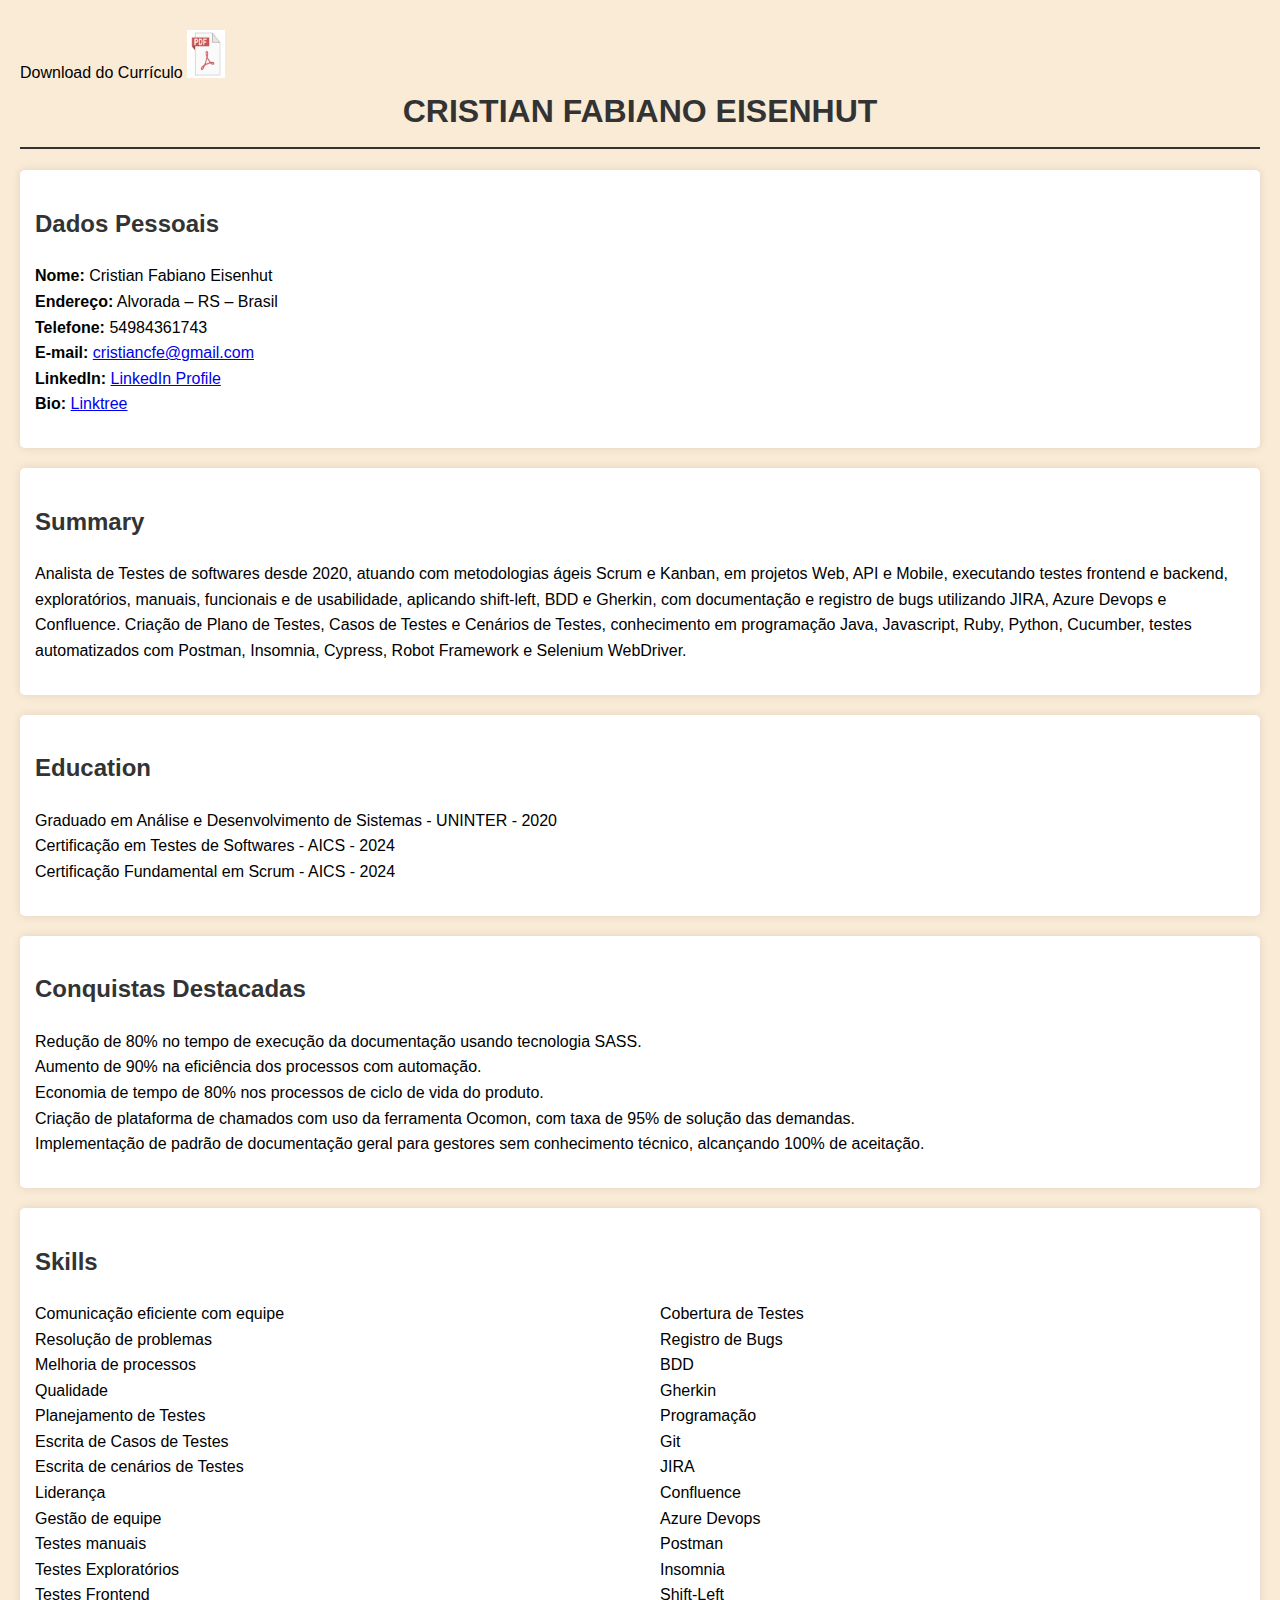
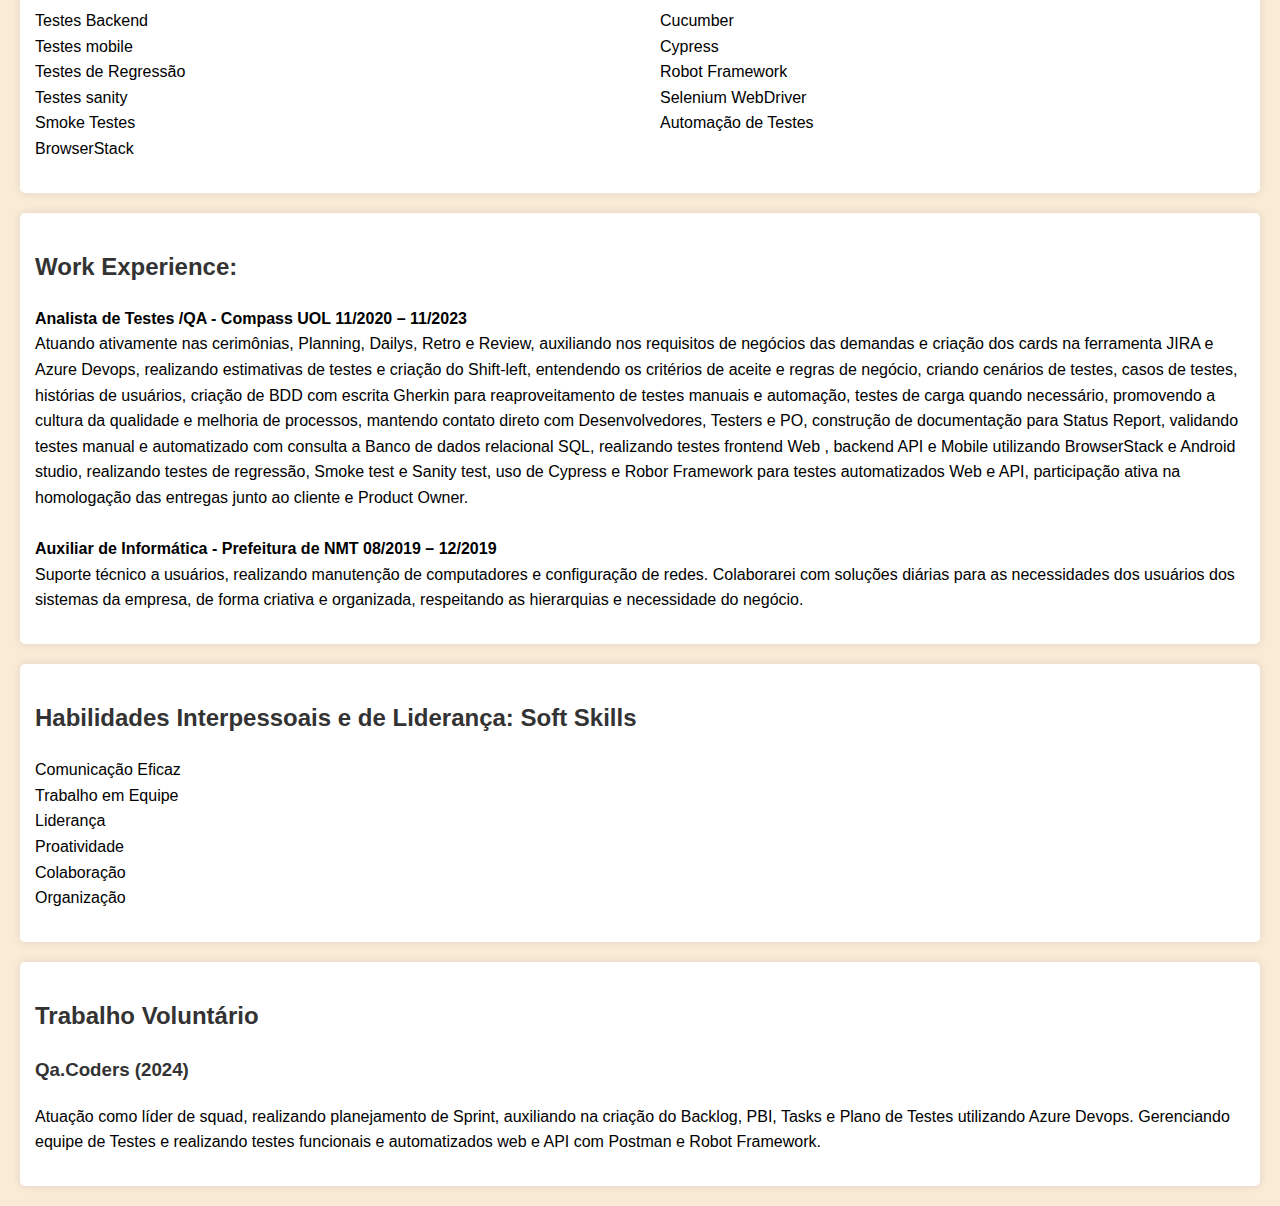
<file: index.html>
<!DOCTYPE html>
<html lang="pt-br">

<head>
    <meta charset="UTF-8">
    <link rel="stylesheet" href="./css/estilo.css">
    <link rel="preconnect" href="https://fonts.googleapis.com">
    <link rel="preconnect" href="https://fonts.gstatic.com" crossorigin>
    <link href="https://fonts.googleapis.com/css2?family=Hind+Siliguri:wght@700&display=swap" rel="stylesheet">
    
    <meta name="description" content="Currículo de Cristian Fabiano Eisenhut - Analista de Testes Junior/Pleno">
    <meta name="keywords" content="currículo, Cristian Fabiano Eisenhut, Analista de Testes, QA, Testes de Software, Web, API, Mobile">
    <meta name="author" content="Cristian Fabiano Eisenhut">
    <meta name="viewport" content="width=device-width, initial-scale=1.0">
    
    <title>Currículo de Cristian Fabiano Eisenhut</title>
</head>
<body>
    Download do Currículo
    <!-- <a href="./curriculo/curriculo-impressão.pdf"> -->
    <a href="./curriculo/Curriculo Cristian Eisenhut NOVO.pdf" target="blank">
        <img src="./img/pdf.png" alt="PDF" />
    </a>

    <h1>CRISTIAN FABIANO EISENHUT</h1>
    
    <div class="section single-column">
        <h2>Dados Pessoais</h2>
        <ul>
            <li><strong>Nome:</strong> Cristian Fabiano Eisenhut</li>
            <li><strong>Endereço:</strong> Alvorada – RS – Brasil</li>
            <li><strong>Telefone:</strong> 54984361743</li>
            <li><strong>E-mail:</strong> <a href="mailto:cristiancfe@gmail.com">cristiancfe@gmail.com</a></li>
            <li><strong>LinkedIn:</strong> <a href="https://www.linkedin.com/in/cristianeisenhut/" target="_blank">LinkedIn Profile</a></li>
            <li><strong>Bio:</strong> <a href="https://linktr.ee/cristian.eisenhut" target="_blank">Linktree</a></li>
        </ul>
    </div>

    <div class="section">
        <h2>Summary</h2>
        <p>Analista de Testes de softwares desde 2020, atuando com metodologias ágeis Scrum e Kanban, em projetos Web, API e Mobile, executando testes frontend e backend, exploratórios, manuais, funcionais e de usabilidade, aplicando shift-left, BDD e Gherkin, com documentação e registro de bugs utilizando JIRA, Azure Devops e Confluence. Criação de Plano de Testes, Casos de Testes e Cenários de Testes, conhecimento em programação Java, Javascript, Ruby, Python, Cucumber, testes automatizados com Postman, Insomnia, Cypress, Robot Framework e Selenium WebDriver.</p>
    </div>

    <div class="section single-column">
        <h2>Education</h2>
        <ul>
            <li>Graduado em Análise e Desenvolvimento de Sistemas - UNINTER - 2020</li>
            <li>Certificação em Testes de Softwares - AICS - 2024</li>
            <li>Certificação Fundamental em Scrum - AICS - 2024</li>
        </ul>
    </div>

    <div class="section single-column">
        <h2>Conquistas Destacadas</h2>
        <ul>
            <li>Redução de 80% no tempo de execução da documentação usando tecnologia SASS.</li>
            <li>Aumento de 90% na eficiência dos processos com automação.</li>
            <li>Economia de tempo de 80% nos processos de ciclo de vida do produto.</li>
            <li>Criação de plataforma de chamados com uso da ferramenta Ocomon, com taxa de 95% de solução das demandas.</li>
            <li>Implementação de padrão de documentação geral para gestores sem conhecimento técnico, alcançando 100% de aceitação.</li>
        </ul>
    </div>

    <div class="section section-skills">
        <h2>Skills</h2>
        <ul>
            <li>Comunicação eficiente com equipe</li>
            <li>Resolução de problemas</li>
            <li>Melhoria de processos</li>
            <li>Qualidade</li>
            <li>Planejamento de Testes</li>
            <li>Escrita de Casos de Testes</li>
            <li>Escrita de cenários de Testes</li>
            <li>Liderança</li>
            <li>Gestão de equipe</li>
            <li>Testes manuais</li>
            <li>Testes Exploratórios</li>
            <li>Testes Frontend</li>
            <li>Testes Backend</li>
            <li>Testes mobile</li>
            <li>Testes de Regressão</li>
            <li>Testes sanity</li>
            <li>Smoke Testes</li>
            <li>BrowserStack</li>
            <li>Cobertura de Testes</li>
            <li>Registro de Bugs</li>
            <li>BDD</li>
            <li>Gherkin</li>
            <li>Programação</li>
            <li>Git</li>
            <li>JIRA</li>
            <li>Confluence</li>
            <li>Azure Devops</li>
            <li>Postman</li>
            <li>Insomnia</li>
            <li>Shift-Left</li>
            <li>Cucumber</li>
            <li>Cypress</li>
            <li>Robot Framework</li>
            <li>Selenium WebDriver</li>
            <li>Automação de Testes</li>
        </ul>
    </div>
    <div class="section">
<h2>Work Experience:</h2> 
<ul>      
<Strong>Analista de Testes /QA - Compass UOL 11/2020 – 11/2023</Strong><br>
Atuando ativamente nas cerimônias, Planning, Dailys, Retro e Review, auxiliando nos requisitos de 
negócios das demandas e criação dos cards na ferramenta JIRA e Azure Devops, realizando 
estimativas de testes e criação do Shift-left, entendendo os critérios de aceite e regras de negócio, 
criando cenários de testes, casos de testes, histórias de usuários, criação de BDD com escrita 
Gherkin para reaproveitamento de testes manuais e automação, testes de carga quando necessário, 
promovendo a cultura da qualidade e melhoria de processos, mantendo contato direto com 
Desenvolvedores, Testers e PO, construção de documentação para Status Report, validando testes 
manual e automatizado com consulta a Banco de dados relacional SQL, realizando testes frontend 
Web , backend API e Mobile utilizando BrowserStack e Android studio, realizando testes de 
regressão, Smoke test e Sanity test, uso de Cypress e Robor Framework para testes automatizados 
Web e API, participação ativa na homologação das entregas junto ao cliente e Product Owner.
<br><br>
<Strong>Auxiliar de Informática - Prefeitura de NMT 08/2019 – 12/2019</Strong><br>
Suporte técnico a usuários, realizando manutenção de computadores e configuração de redes.
Colaborarei com soluções diárias para as necessidades dos usuários dos sistemas da empresa, de 
forma criativa e organizada, respeitando as hierarquias e necessidade do negócio.
</ul>    
</div>

    <div class="section">
        <h2>Habilidades Interpessoais e de Liderança: Soft Skills</h2>
        <ul>
            <li>Comunicação Eficaz</li>
            <li>Trabalho em Equipe</li>
            <li>Liderança</li>
            <li>Proatividade</li>
            <li>Colaboração</li>
            <li>Organização</li>
        </ul>
    </div>

    <div class="section">
        <h2>Trabalho Voluntário</h2>
        <h3>Qa.Coders (2024)</h3>
        <p>Atuação como líder de squad, realizando planejamento de Sprint, auxiliando na criação do Backlog, PBI, Tasks e Plano de Testes utilizando Azure Devops. Gerenciando equipe de Testes e realizando testes funcionais e automatizados web e API com Postman e Robot Framework.</p>
    </div>

</body>
</html>
</file>
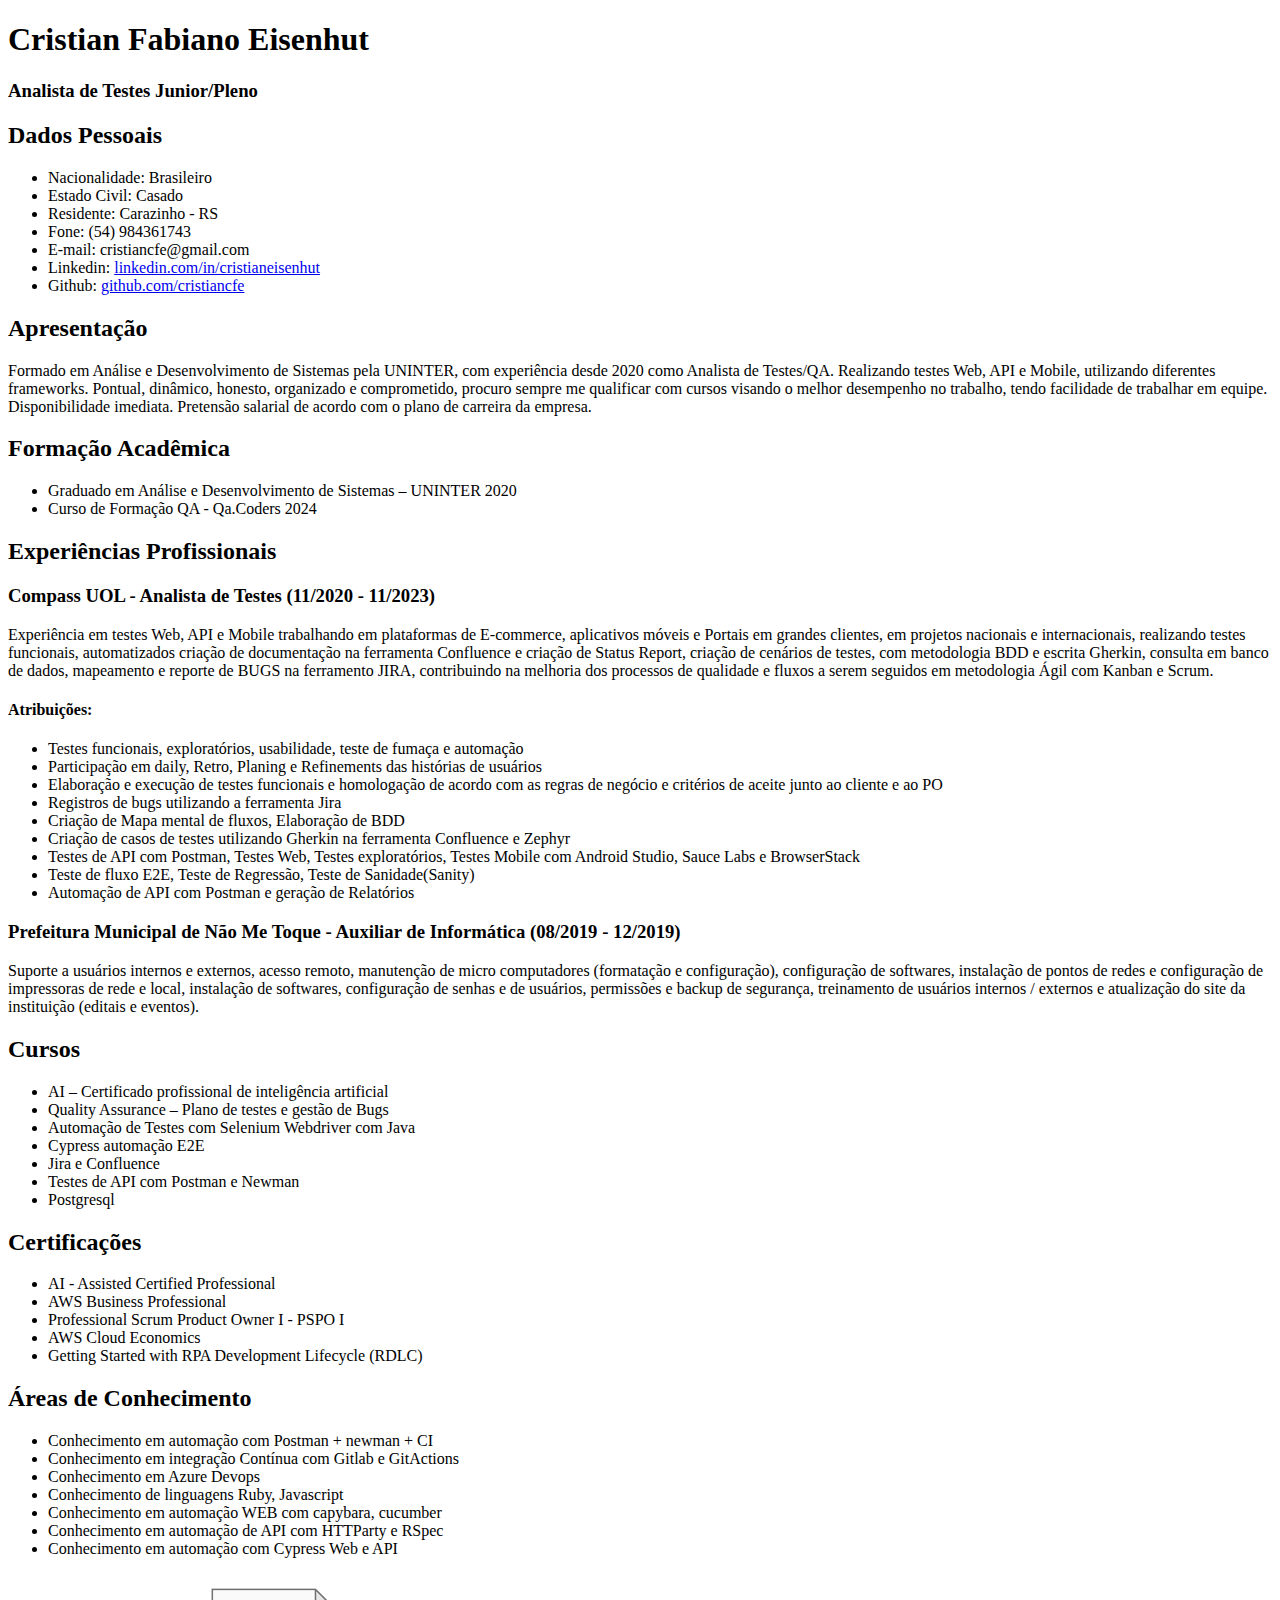
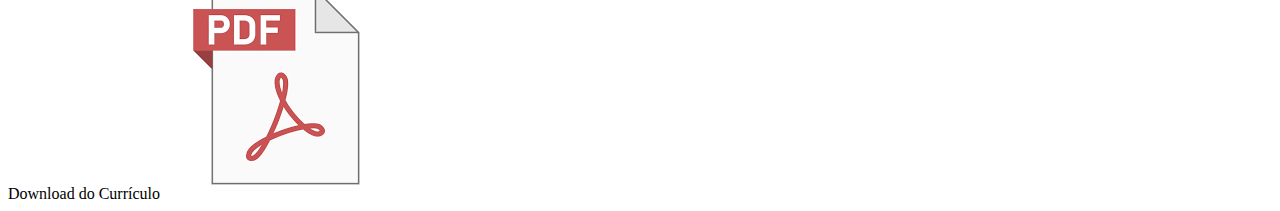
<file: index1.html>
<!DOCTYPE html>
<html lang="pt-br">

<head>
    <meta charset="UTF-8">
    <meta name="description" content="Currículo de Cristian Fabiano Eisenhut - Analista de Testes Junior/Pleno">
    <meta name="keywords" content="currículo, Cristian Fabiano Eisenhut, Analista de Testes, QA, Testes de Software, Web, API, Mobile">
    <meta name="author" content="Cristian Fabiano Eisenhut">
    <meta name="viewport" content="width=device-width, initial-scale=1.0">
    <title>Currículo de Cristian Fabiano Eisenhut</title>
</head>

<body>
    <header>
        <h1>Cristian Fabiano Eisenhut</h1>
        <p><h3>Analista de Testes Junior/Pleno</h3></p>
    </header>

    <section>
        <h2>Dados Pessoais</h2>
        <ul>
            <li>Nacionalidade: Brasileiro</li>
            <li>Estado Civil: Casado</li>
            <li>Residente: Carazinho - RS</li>
            <li>Fone: (54) 984361743</li>
            <li>E-mail: cristiancfe@gmail.com</li>
            <li>Linkedin: <a href="https://www.linkedin.com/in/cristianeisenhut/">linkedin.com/in/cristianeisenhut</a></li>
            <li>Github: <a href="https://github.com/cristiancfe">github.com/cristiancfe</a></li>
        </ul>
    </section>

    <section>
        <h2>Apresentação</h2>
        <p>
            Formado em Análise e Desenvolvimento de Sistemas pela UNINTER, com experiência desde 2020 como Analista de Testes/QA. Realizando testes Web, API e Mobile, utilizando diferentes frameworks. Pontual, dinâmico, honesto, organizado e comprometido, procuro sempre me qualificar com cursos visando o melhor desempenho no trabalho, tendo facilidade de trabalhar em equipe. Disponibilidade imediata. Pretensão salarial de acordo com o plano de carreira da empresa.
        </p>
    </section>

    <section>
        <h2>Formação Acadêmica</h2>
        <ul>
            <li>Graduado em Análise e Desenvolvimento de Sistemas – UNINTER 2020</li>
            <li>Curso de Formação QA - Qa.Coders 2024</li>
        </ul>
    </section>

    <section>
        <h2>Experiências Profissionais</h2>
        <article>
            <h3>Compass UOL - Analista de Testes (11/2020 - 11/2023)</h3>
            <p>
                Experiência em testes Web, API e Mobile trabalhando em plataformas de E-commerce, aplicativos móveis e Portais em grandes clientes, em projetos nacionais e internacionais, realizando testes funcionais, automatizados criação de documentação na ferramenta Confluence e criação de Status Report, criação de cenários de testes, com metodologia BDD e escrita Gherkin, consulta em banco de dados, mapeamento e reporte de BUGS na ferramento JIRA, contribuindo na melhoria dos processos de qualidade e fluxos a serem seguidos em metodologia Ágil com Kanban e Scrum.
            </p>
            <h4>Atribuições:</h4>
            <ul>
                <li>Testes funcionais, exploratórios, usabilidade, teste de fumaça e automação</li>
                <li>Participação em daily, Retro, Planing e Refinements das histórias de usuários</li>
                <li>Elaboração e execução de testes funcionais e homologação de acordo com as regras de negócio e critérios de aceite junto ao cliente e ao PO</li>
                <li>Registros de bugs utilizando a ferramenta Jira</li>
                <li>Criação de Mapa mental de fluxos, Elaboração de BDD</li>
                <li>Criação de casos de testes utilizando Gherkin na ferramenta Confluence e Zephyr</li>
                <li>Testes de API com Postman, Testes Web, Testes exploratórios, Testes Mobile com Android Studio, Sauce Labs e BrowserStack</li>
                <li>Teste de fluxo E2E, Teste de Regressão, Teste de Sanidade(Sanity)</li>
                <li>Automação de API com Postman e geração de Relatórios</li>
            </ul>
        </article>

        <article>
            <h3>Prefeitura Municipal de Não Me Toque - Auxiliar de Informática (08/2019 - 12/2019)</h3>
            <p>
                Suporte a usuários internos e externos, acesso remoto, manutenção de micro computadores (formatação e configuração), configuração de softwares, instalação de pontos de redes e configuração de impressoras de rede e local, instalação de softwares, configuração de senhas e de usuários, permissões e backup de segurança, treinamento de usuários internos / externos e atualização do site da instituição (editais e eventos).
            </p>
        </article>

        <!-- Adicione aqui as outras experiências profissionais -->
    </section>

    <section>
        <h2>Cursos</h2>
        <ul>
            <li>AI – Certificado profissional de inteligência artificial</li>
            <li>Quality Assurance – Plano de testes e gestão de Bugs</li>
            <li>Automação de Testes com Selenium Webdriver com Java</li>
            <li>Cypress automação E2E</li>
            <li>Jira e Confluence</li>
            <li>Testes de API com Postman e Newman</li>
            <li>Postgresql</li>
            <!-- Adicione aqui os demais cursos -->
        </ul>
    </section>

    <section>
        <h2>Certificações</h2>
        <ul>
            <li>AI - Assisted Certified Professional</li>
            <li>AWS Business Professional</li>
            <li>Professional Scrum Product Owner I - PSPO I</li>
            <li>AWS Cloud Economics</li>
            <li>Getting Started with RPA Development Lifecycle (RDLC)</li>
            <!-- Adicione aqui as demais certificações -->
        </ul>
    </section>

    <section>
        <h2>Áreas de Conhecimento</h2>
        <ul>
            <li>Conhecimento em automação com Postman + newman + CI</li>
            <li>Conhecimento em integração Contínua com Gitlab e GitActions</li>
            <li>Conhecimento em Azure Devops</li>
            <li>Conhecimento de linguagens Ruby, Javascript</li>
            <li>Conhecimento em automação WEB com capybara, cucumber</li>
            <li>Conhecimento em automação de API com HTTParty e RSpec</li>
            <li>Conhecimento em automação com Cypress Web e API</li>
            <!-- Adicione aqui as demais áreas de conhecimento -->
        </ul>
    </section>
     Download do Currículo
        <!-- <a href="./curriculo/curriculo-impressão.pdf"> -->
        <a href="https://drive.google.com/file/d/12TJOyHxrkslC-TPtqI9K3Hl2LjoWE4RN/view?usp=sharing" target="blank">
            <img src="./img/pdf.png" alt="PDF" />
        </a>
</body>

</html>
</file>
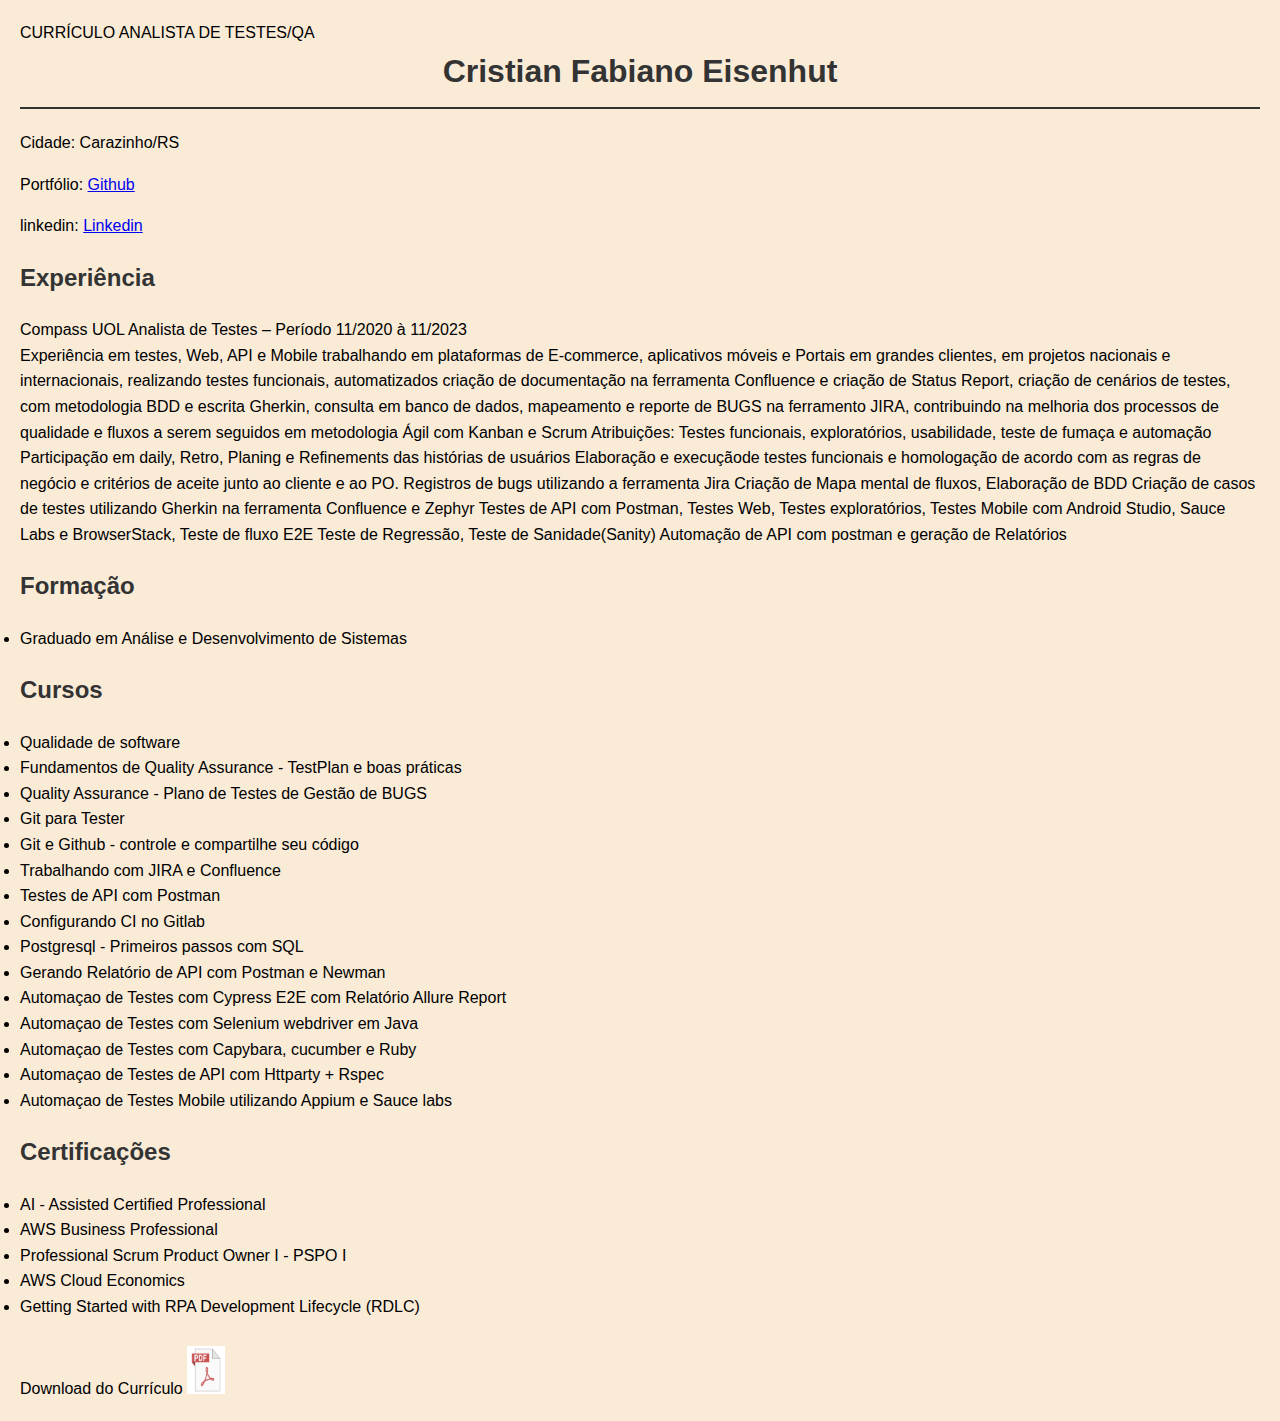
<file: index2.html>
<!DOCTYPE html>
<html>
<link rel="stylesheet" href="./css/estilo.css">
<link rel="preconnect" href="https://fonts.googleapis.com">
<link rel="preconnect" href="https://fonts.gstatic.com" crossorigin>
<link href="https://fonts.googleapis.com/css2?family=Hind+Siliguri:wght@700&display=swap" rel="stylesheet">

<head>
    <title>Currículo de Cristian Fabiano Eisenhut</title>
</head>

<body>
    <header>
        CURRÍCULO ANALISTA DE TESTES/QA
    </header>
    <div class="container">
        <h1>Cristian Fabiano Eisenhut</h1>
        <p>Cidade: Carazinho/RS</p>
        <p>Portfólio: <a href="https://github.com/cristiancfe" target="_blank">Github</a></p>
        <p>linkedin: <a href="https://www.linkedin.com/in/cristianeisenhut/" target="_blank">Linkedin</a></p>
        <h2>Experiência</h2>
        <p>Compass UOL
Analista de Testes – Período 11/2020 à 11/2023<br>
Experiência em testes, Web, API e Mobile trabalhando em plataformas de E-commerce,
aplicativos móveis e Portais em grandes clientes, em projetos nacionais e internacionais,
realizando testes funcionais, automatizados criação de documentação na ferramenta
Confluence e criação de Status Report, criação de cenários de testes, com metodologia
BDD e escrita Gherkin, consulta em banco de dados, mapeamento e reporte de BUGS na
ferramento JIRA, contribuindo na melhoria dos processos de qualidade e fluxos a serem
seguidos em metodologia Ágil com Kanban e Scrum
Atribuições:
Testes funcionais, exploratórios, usabilidade, teste de fumaça e automação
Participação em daily, Retro, Planing e Refinements das histórias de usuários
Elaboração e execuçãode testes funcionais e homologação de acordo com as regras de
negócio e critérios de aceite junto ao cliente e ao PO.
Registros de bugs utilizando a ferramenta Jira
Criação de Mapa mental de fluxos, Elaboração de BDD
Criação de casos de testes utilizando Gherkin na ferramenta Confluence e Zephyr
Testes de API com Postman, Testes Web, Testes exploratórios, Testes Mobile com
Android Studio, Sauce Labs e BrowserStack,
Teste de fluxo E2E
Teste de Regressão, Teste de Sanidade(Sanity)
Automação de API com postman e geração de Relatórios</p>
        <h2>Formação</h2>
        <li>Graduado em Análise e Desenvolvimento de Sistemas</li>
        <h2>Cursos</h2>
        <li>Qualidade de software</li>
        <li>Fundamentos de Quality Assurance - TestPlan e boas práticas</li>
        <li>Quality Assurance - Plano de Testes de Gestão de BUGS</li>
        <li>Git para Tester</li>
        <li>Git e Github - controle e compartilhe seu código</li>
        <li>Trabalhando com JIRA e Confluence</li>
        <li>Testes de API com Postman</li>
        <li>Configurando CI no Gitlab</li>
        <li>Postgresql - Primeiros passos com SQL</li>
        <li>Gerando Relatório de API com Postman e Newman</li>
        <li>Automaçao de Testes com Cypress E2E com Relatório Allure Report</li>
        <li>Automaçao de Testes com Selenium webdriver em Java</li>
        <li>Automaçao de Testes com Capybara, cucumber e Ruby</li>
        <li>Automaçao de Testes de API com Httparty + Rspec</li>
        <li>Automaçao de Testes Mobile utilizando Appium e Sauce labs</li>

        <h2>Certificações</h2>
        <li>AI - Assisted Certified Professional</li>
        <li>AWS Business Professional</li>
        <li>Professional Scrum Product Owner I - PSPO I</li>
        <li>AWS Cloud Economics</li>
        <li>Getting Started with RPA Development Lifecycle (RDLC)</li>
        <p></p>
        Download do Currículo
        <!-- <a href="./curriculo/curriculo-impressão.pdf"> -->
        <a href="https://drive.google.com/file/d/12TJOyHxrkslC-TPtqI9K3Hl2LjoWE4RN/view?usp=sharing" target="blank">
            <img src="./img/pdf.png" alt="PDF" />
        </a>
    </div>
</body>

</html>
</file>
<file: css/estilo.css>
body {
    font-family: Arial, sans-serif;
    line-height: 1.6;
    margin: 20px;
    background-color: antiquewhite;
}
h1, h2, h3 {
    color: #333;
}
h1 {
    border-bottom: 2px solid #333;
    padding-bottom: 10px;
    text-align: center;
    margin-top: 0;
}
a img {
    width: 38px;
    height: 48px;
    margin-top: 10px;
}
.section {
    margin-bottom: 20px;
    background: white;
    padding: 15px;
    border-radius: 5px;
    box-shadow: 0 0 10px rgba(0, 0, 0, 0.1);
}
ul {
    list-style-type: none;
    padding: 0;
}
.single-column {
    columns: 1;
}
.section-skills ul {
    columns: 2;
    column-gap: 40px; /* Espaço entre as colunas */
}
</file>
